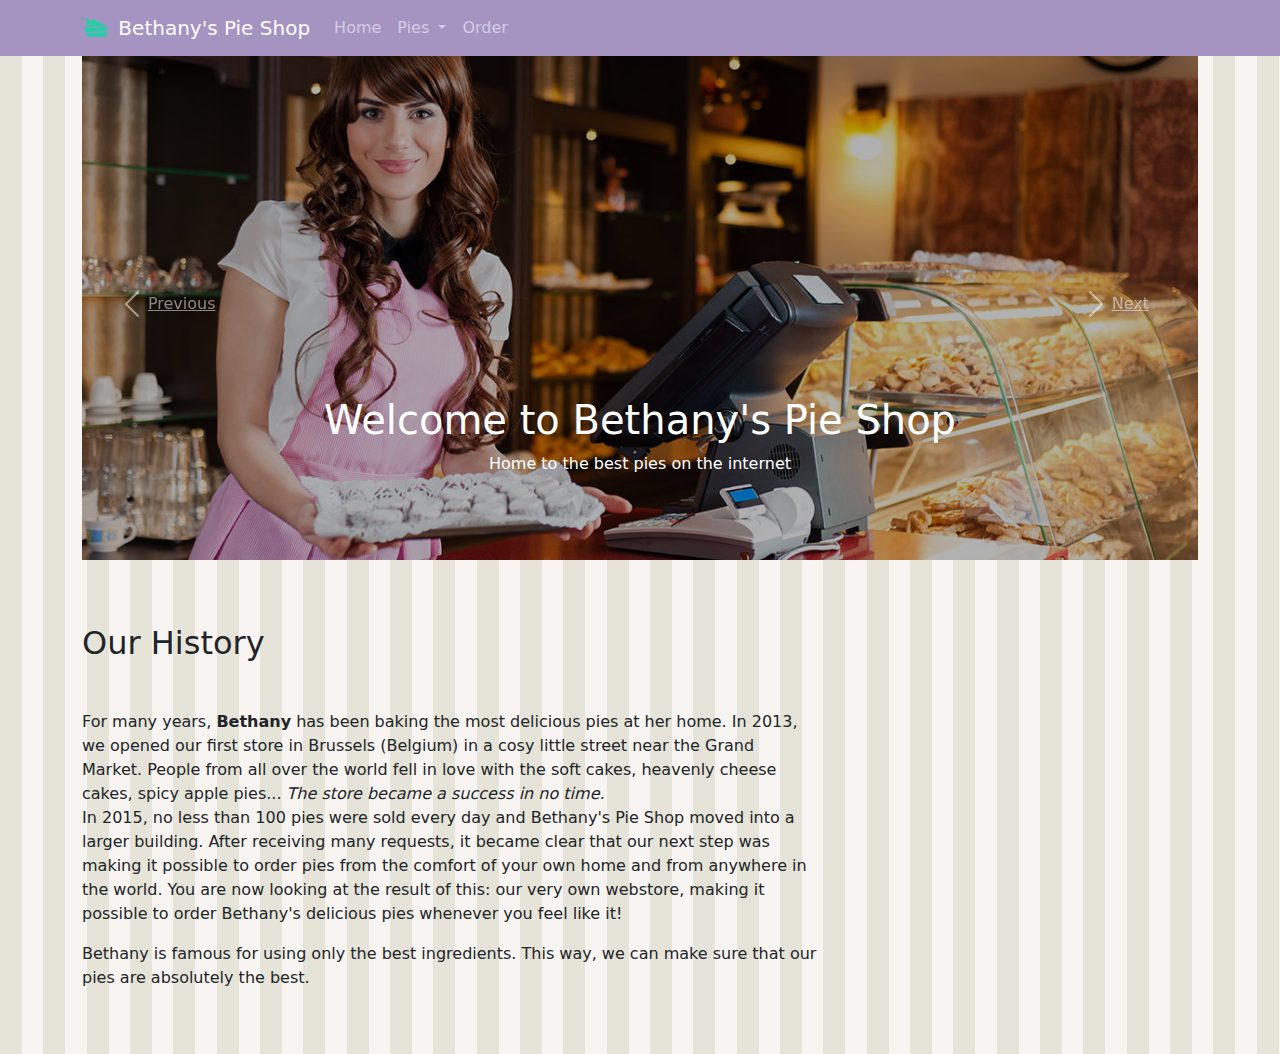
<file: index.html>
<!DOCTYPE html>

<html>

<head>
  <meta charset="utf-8">
  <meta name="viewport" content="width=device-width, initial-scale=1, shrink-to-fit=no">
  <link rel="stylesheet" href="css/bootstrap.css">
  <link rel="stylesheet" href="css/site.css">
  <script src="https://ajax.googleapis.com/ajax/libs/jquery/3.5.1/jquery.min.js"></script>
</head>

<body>

  <header>
    <nav class="navbar navbar-expand-sm navbar-dark fixed-top bg-primary">
      <div class="container">
        <a class="navbar-brand" href="index.html">
          <img src="images/pie.png" width="30" height="30" class="d-inline-block align-top" alt="">
          Bethany's Pie Shop</a>
          <button class="navbar-toggler" type="button" data-toggle="collapse" data-target="#navbarCollapse"
             aria-controls="navbarCollapse" aria-expanded="false" aria-label="Toggle navigation">
                <span class="navbar-toggler-icon"></span>
            </button>
        <div class="collapse navbar-collapse" id="navbarCollapse">
          <ul class="nav navbar-nav mr-auto">
            <li class="nav-item active">
              <a class="nav-link" href="index.html">Home</a>
            </li>
            <li class="nav-item dropdown">
              <a class="nav-link dropdown-toggle" href="#" id="navbarDropdown" 
                    role="button" data-toggle="dropdown" aria-haspopup="true" aria-expanded="false">
                    Pies
                </a>
                <div class="dropdown-menu" aria-labelledby="navbarDropdown">
                    <a class="dropdown-item" href="allpies.html">Fruit pies</a>
                    <a class="dropdown-item" href="allpies.html">Cheese cakes</a>
                    <a class="dropdown-item" href="seasonpie.html">Seasonal pies</a>
                    <div class="dropdown-divider"></div>
                    <a class="dropdown-item" href="allpies.html">All pies</a>
                </div>
            </li>
            <li class="nav-item">
              <a class="nav-link" href="order.html">Order</a>
            </li>
          </ul>
        </div>
      </div>
    </nav>
  </header>

  <main class="container" role="main">

    <div id="welcomeCarousel" class="carousel slide" data-ride="carousel">
        <ol class="carousel-indicators">
            <li data-target="#welcomeCarousel" data-slide-to="0" class="active"></li>
            <li data-target="#welcomeCarousel" data-slide-to="1" ></li>
            <li data-target="#welcomeCarousel" data-slide-to="2" ></li>
        </ol>
        <div class="carousel-inner">
            <div class="carousel-item active welcome-carousel-image1">
                <div class="container">
                    <div class="carousel-caption">
                        <h1>Welcome to Bethany's Pie Shop</h1>
                        <p>Home to the best pies on the internet</p>
                    </div>
                </div>
            </div>
            
            <div class="carousel-item welcome-carousel-image2">
                <div class="container">
                    <div class="carousel-caption text-left">
                        <h1>Discover our pie subscription</h1>
                        <p>Our delicious pies delivered to your door. Every week</p>
                        <p><a class="btn btn-lg btn-primary" href="piesubscription.html" role="button">Sign up today</a></p>
                    </div>
                </div>
            </div>
            <div class="carousel-item welcome-carousel-image3">
                <div class="container">
                    <div class="carousel-caption text-right">
                        <h1>Browse the pies of summer</h1>
                        <p>Every season has its pies. Enjoy our summer fruit pies now.</p>
                        <p><a class="btn btn-lg btn-primary" href="fruits.html" role="button"> Fruits pies</a></p>
                    </div>
                </div>
            </div>
        </div>
        <a class="carousel-control-prev" href="#welcomeCarousel" role="button" data-slide="prev">
            <span class="carousel-control-prev-icon" aria-hidden="true"></span>
            <span class="sr-only">Previous</span>
        </a>
        <a class="carousel-control-next" href="#welcomeCarousel" role="button" data-slide="next">
            <span class="carousel-control-next-icon" aria-hidden="true"></span>
            <span class="sr-only">Next</span>
        </a>
    </div>

    <div class="row">
      <div class="col-md-8">
        <h2 class="pb-4 mb-4 font-italic">
          Our History
        </h2>
        <p>
          For many years, <b>Bethany</b> has been baking the most delicious pies at her home. In 2013, we
          opened our first
          store in Brussels (Belgium) in a cosy little street near the Grand Market. People from all over the
          world fell
          in love
          with the soft cakes, heavenly cheese cakes, spicy apple pies... <i>The store became a success in no
            time.</i>
          <br>In 2015, no less than 100 pies were sold every day and Bethany's Pie Shop moved into a larger
          building.
          After receiving many requests, it became clear that our next step was making it possible to order
          pies from the
          comfort of your own home and from anywhere in the world. You are now looking at the result of this:
          our very own
          webstore, making it possible to order Bethany's delicious pies whenever you feel like it!
        </p>
        <p>
          Bethany is famous for using only the best ingredients. This way, we can make sure
          that our pies are absolutely the best.
        </p>
      </div>

    </div>

  </main>
  <script src="https://code.jquery.com/jquery-3.4.1.slim.min.js"></script>
  <script src="js/bootstrap.js"></script>
</body>

</html>
</file>
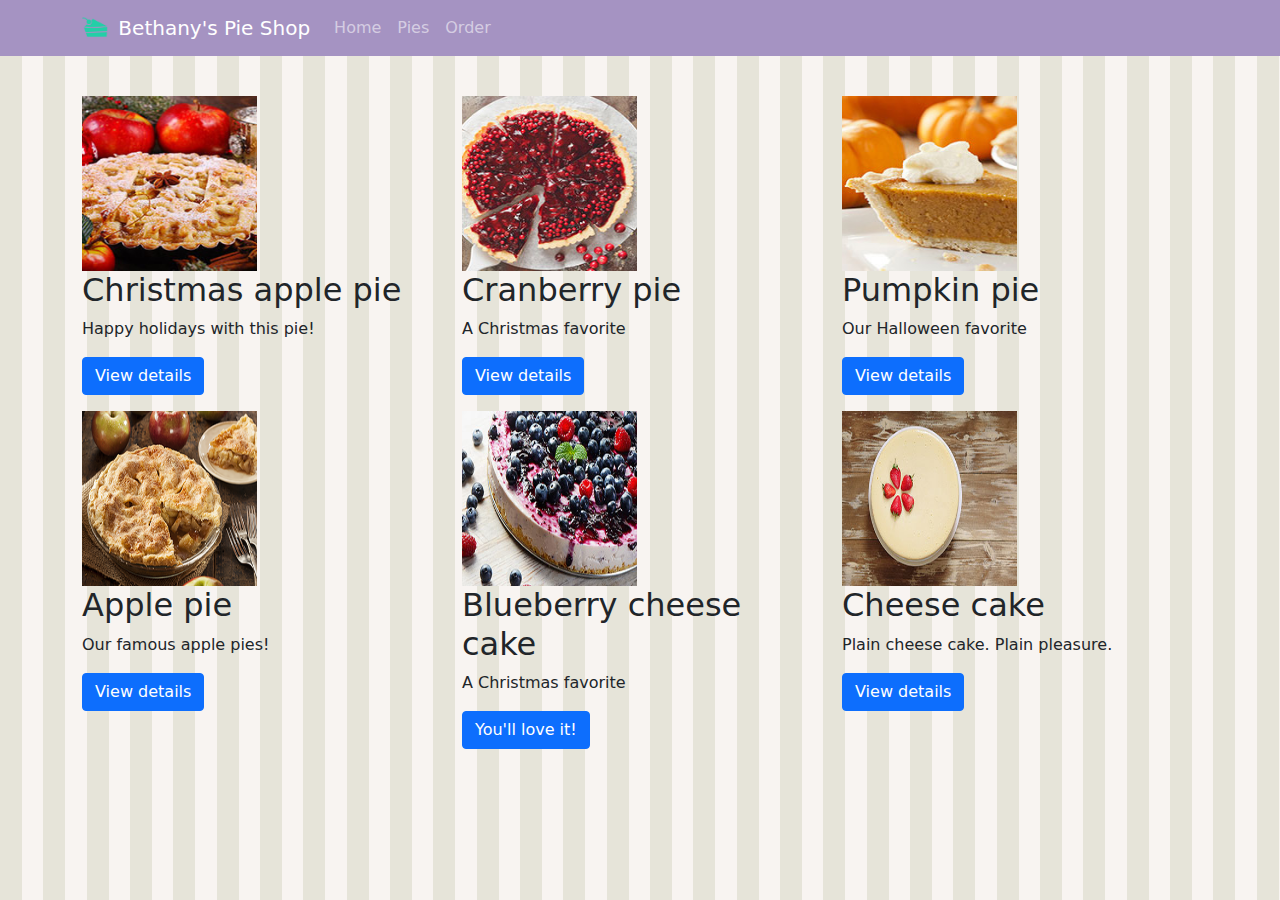
<file: allpies.html>
<!DOCTYPE html>

<html>

<head>
    <meta charset="utf-8">
    <meta name="viewport" content="width=device-width, initial-scale=1, shrink-to-fit=no">
    <link rel="stylesheet" href="css/bootstrap.css">
    <link rel="stylesheet" href="css/site.css">
</head>

<body>
    <header>
        <nav class="navbar navbar-expand-md navbar-dark fixed-top bg-primary">
            <div class="container">
                <a class="navbar-brand" href="index.html">
                    <img src="images/pie.png" width="30" height="30" class="d-inline-block align-top" alt="">
                        Bethany's Pie Shop</a>
                <button class="navbar-toggler" type="button" data-toggle="collapse" data-target="#navbarCollapse"
                    aria-controls="navbarCollapse" aria-expanded="false" aria-label="Toggle navigation">
                    <span class="navbar-toggler-icon"></span>
                </button>
                <div class="collapse navbar-collapse" id="navbarCollapse">
                    <ul class="navbar-nav mr-auto">
                        <li class="nav-item active">
                            <a class="nav-link" href="index.html">Home</a>
                        </li>
                        <li class="nav-item">
                            <a class="nav-link" href="allpies.html">Pies</a>
                        </li>
                        <li class="nav-item">
                            <a class="nav-link" href="order.html">Order</a>
                        </li>
                    </ul>
                </div>
            </div>
        </nav>
    </header>

    <main role="main">

        <div class="container mt-5">
            <div class="row">
                <div class="col-md-4">
                    <img width="175" height="175" src="images/products/christmasapplepiesmallsquare.jpg">
                    <h2>Christmas apple pie</h2>
                    <p>Happy holidays with this pie!</p>
                    <p><a class="btn btn-primary" href="applepie.html" role="button">View details</a></p>
                </div>
                <div class="col-md-4">
                    <img width="175" height="175" src="images/products/cranberrypiesmallsquare.jpg">
                    <h2>Cranberry pie</h2>
                    <p>A Christmas favorite</p>
                    <p><a class="btn btn-primary" href="applepie.html" role="button">View details</a></p>
                </div>
                <div class="col-md-4">
                    <img width="175" height="175" src="images/products/pumpkinpiesmallsquare.jpg">
                    <h2>Pumpkin pie</h2>
                    <p>Our Halloween favorite</p>
                    <p><a class="btn btn-primary" href="applepie.html" role="button">View details</a></p>
                </div>
            </div>

            <div class="row">
                <div class="col-md-4">
                    <img width="175" height="175" src="images/products/applepiesmall.jpg">
                    <h2>Apple pie</h2>
                    <p>Our famous apple pies!</p>
                    <p><a class="btn btn-primary" href="applepie.html" role="button">View details</a></p>
                </div>
                <div class="col-md-4">
                    <img width="175" height="175" src="images/products/blueberrycheesecakesmall.jpg">
                    <h2>Blueberry cheese cake</h2>
                    <p>A Christmas favorite</p>
                    <p><a class="btn btn-primary" href="applepie.html" role="button">You'll love it!</a></p>
                </div>
                <div class="col-md-4">
                    <img width="175" height="175" src="images/products/cheesecakesmall.jpg">
                    <h2>Cheese cake</h2>
                    <p>Plain cheese cake. Plain pleasure.</p>
                    <p><a class="btn btn-primary" href="applepie.html" role="button">View details</a></p>
                </div>
            </div>
        </div>
    </main>
</body>

</html>
</file>
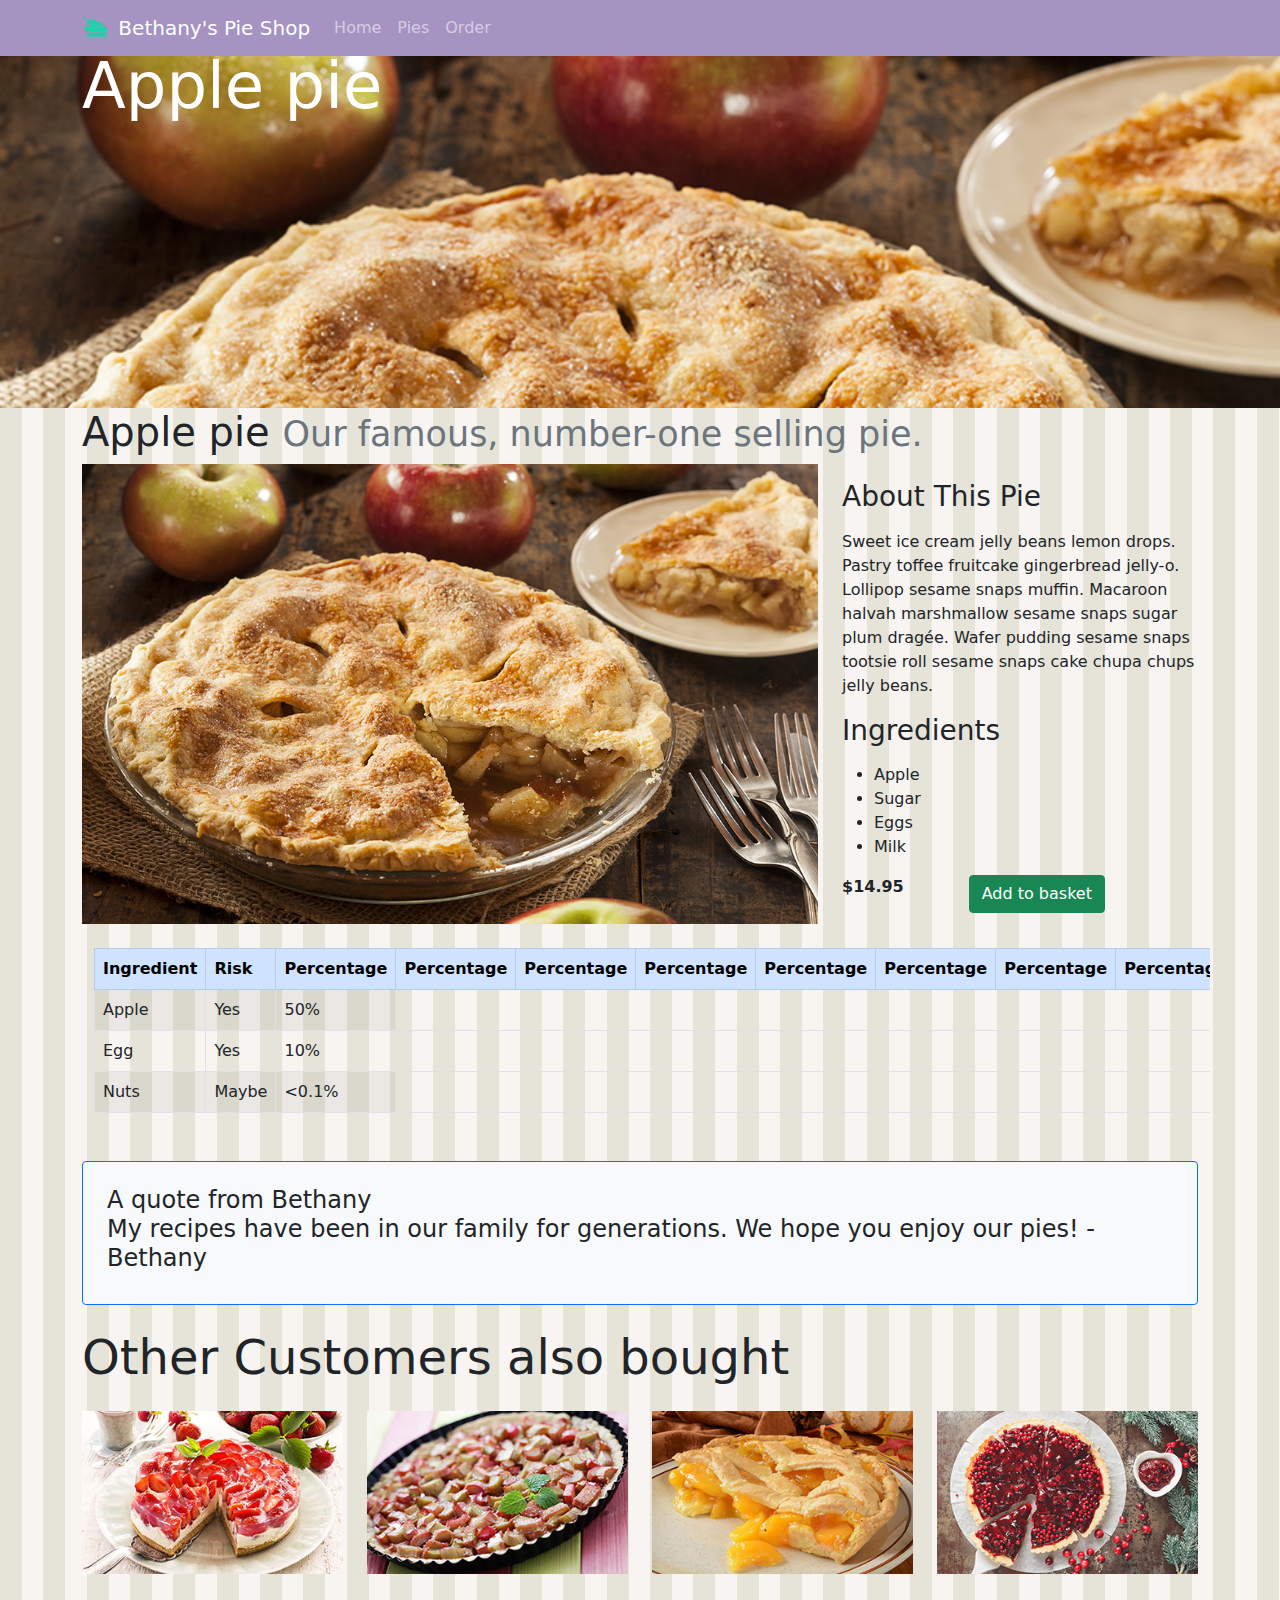
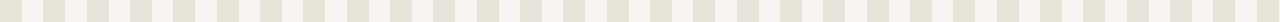
<file: applepie.html>
<!DOCTYPE html>

<html>

<head>
    <meta charset="utf-8">
    <meta http-equiv="" content="0; url=">
    <meta name="viewport" content="width=device-width, initial-scale=1.0">
    <link rel="stylesheet" href="css/bootstrap.css">
    <link rel="stylesheet" href="css/site.css">
    
    
</head>

<body>

    <header>
        <nav class="navbar navbar-expand-sm navbar-dark fixed-top bg-primary">
            <div class="container">
                <a class="navbar-brand" href="index.html">
                    <img src="images/pie.png" width="30" height="30" class="d-inline-block align-top" alt="">
                        Bethany's Pie Shop
                </a>
                <div class="collapse navbar-collapse " id="navbarCollapse">
                    <ul class="nav navbar-nav mr-auto">
        
                        <li class="nav-item active">
                            <a class="nav-link " href="index.html">Home</a>
                        </li>
                        <li class="nav-item">
                            <a class="nav-link " href="allpies.html">Pies</a>
                        </li>
                        <li class="nav-item">
                            <a class="nav-link" href="order.html">Order</a>
                        </li>

                    </ul>
                </div>
            </div>
        </nav>
        
    </header>
    <main role="main">

        <div class="jumbotron jumbotron-detail-apple-pie">
           <div class="container">
                <h1 class="display-3 text-white">Apple pie</h1>
            </div>
        </div>
        <div class="container">
            
            <h1>Apple pie
                <small class="text-muted">Our famous, number-one selling pie.</small>
            </h1> 
           
            <div class="row">
                <div class="col-md-8">
                    <img src="images/products/applepie.jpg" class="rounded-lg img-fluid" alt="Image of apple pie">
                </div>

                <div class="col-md-4">
                    <h3 class="my-3 text-capitalize">About this pie</h3>
                    <p>Sweet ice cream jelly beans lemon drops. Pastry toffee fruitcake gingerbread jelly-o.
                        Lollipop sesame snaps muffin. Macaroon halvah marshmallow sesame snaps sugar plum dragée.
                        Wafer pudding sesame snaps tootsie roll sesame snaps cake chupa chups jelly beans.</p>
                    <h3 class="my-3">Ingredients</h3>
                    <ul>
                        <li>Apple</li>
                        <li>Sugar</li>
                        <li>Eggs</li>
                        <li>Milk</li>
                    </ul>
                    <div class="row">
                        <div class="col-md-4">
                            <strong>$14.95</strong>
                        </div>
                        <div class="col-md-8 float-right">
                            <a type="button" href="shoppingbasket.html" data-toggle="modal" data-target="#addToBasketModal" class="btn btn-success">
                                Add to basket
                            </a>
                        </div>
                    </div>
                </div>
            </div>
            <div class="row">
                <div class="table-responsive p-4">
                <table class="table table-striped table-hover table-bordered">
                    <thead class="table-primary">
                        <tr>
                            <th>Ingredient </th>
                            <th>Risk</th>
                            <th>Percentage</th>
                            <th>Percentage</th>
                            <th>Percentage</th>
                            <th>Percentage</th>
                            <th>Percentage</th>
                            <th>Percentage</th>
                            <th>Percentage</th>
                            <th>Percentage</th>
                            <th>Percentage</th>
                        </tr>
                    </thead>
                    <tbody>
                        <tr>
                            <td>Apple</td>
                            <td>Yes</td>
                            <td>50%</td>
                        </tr>
                        <tr>
                            <td>Egg</td>
                            <td>Yes</td>
                            <td>10%</td>
                        </tr>
                        <tr>
                            <td>Nuts</td>
                            <td>Maybe</td>
                            <td>&lt;0.1%</td>
                        </tr>
                    </tbody>
                </table>
            </div>
            </div>
            <div class="p-4 mb-3 mt-2 bg-light rounded border border-primary">
                <h4>A quote from Bethany
                    <p class="mb-0 font-italic"> My recipes have been in our family for generations. We hope you enjoy
                        our pies! -
                        Bethany
                    </p>
                </h4>
            </div>
            <h3 class="display-5 my-4"> Other Customers also bought</h3>
            <div class="row">
                <div class="col-md-3 col-sm-6">
                    <a href="applepie.html">
                        <img class="img-fluid" src="images/products/strawberrycheesecakesmall.jpg" alt="">
                    </a>
                </div> 
                <div class="col-md-3 col-sm-6">
                    <a href="applepie.html">
                        <img class="img-fluid" src="images/products/rhubarbpiesmall.jpg" alt="">
                    </a>
                </div>
                <div class="col-md-3 col-sm-6">
                    <a href="applepie.html">
                        <img class="img-fluid" src="images/products/peachpiesmall.jpg" alt="">
                    </a>
                </div>
                <div class="col-md-3 col-sm-6">
                    <a href="applepie.html">
                        <img class="img-fluid" src="images/products/cranberrypiesmall.jpg" alt="">
                    </a>
                </div>
            </div>
            
        </div>
    </main>

    <div class="modal fade" tabindex="-1" id="addToBasketModal" role="dialog">
        <div class="modal-dialog">
            <div class="modal-content">
                <div class="modal-header">
                    <h5 class="modal-title">Bethany's Pie Shop</h5>
                    <button type="button" class="close" data-dismiss="modal" aria-label="close">
                        <span aria-hidden="true">&times;</span>
                    </button>
                </div>
                <div class="modal-body">
                    <p>Apple pie was added to your basket </p>
                </div>
                <div class="modal-footer">
                    <button type="button" class="btn btn-secondary" data-dismiss="modal">continue shopping </button>
                    <button type="button" class="btn btn-primary">view basket</button>
                </div>
            </div>
        </div>
    </div>

    <script src="https://code.jquery.com/jquery-3.4.1.slim.min.js"></script>
    <script src="js/bootstrap.js"></script>
</body>

</html>
</file>
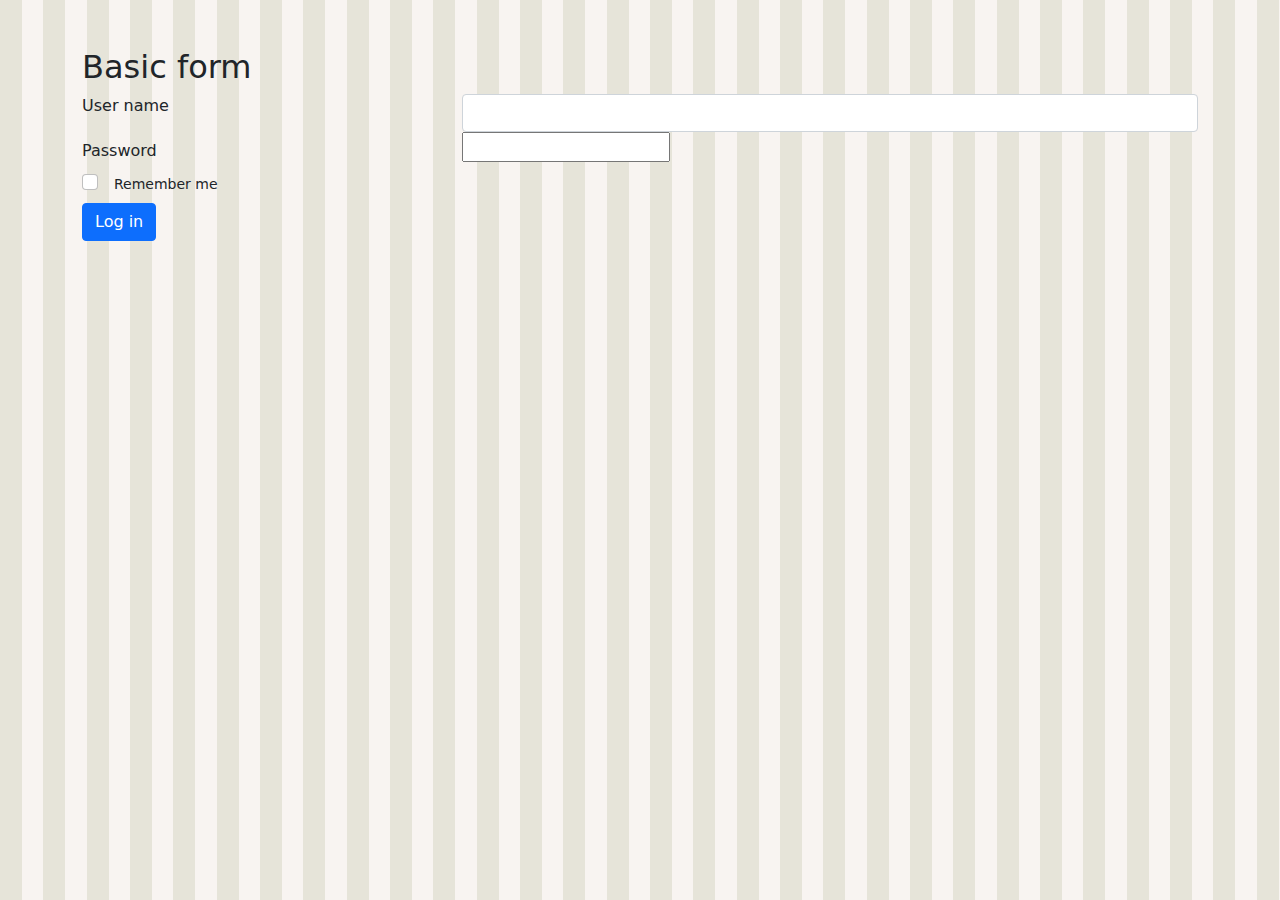
<file: basicform.html>
<!DOCTYPE html>
<html lang="en">
<head>
    <meta charset="UTF-8">
    <meta http-equiv="X-UA-Compatible" content="IE=edge">
    <meta name="viewport" content="width=device-width, initial-scale=1.0">
    <title>Document</title>
    <link rel="stylesheet" href="css/bootstrap.css">
    <link rel="stylesheet" href="css/site.css">
</head>
<body>

    <div class="container">
        <h2> Basic form</h2>
        <div class="row">
            <form action="">
                <div class="form-group row">
                    <label for="userNameInput" class="col-sm-4">User name</label>
                    <div class="col-sm-8">
                        <input type="text" class="form-control" name="" id="userNameInput">
                    </div>
                </div>
                <div class="form-group row">
                    <label for="passwordInput" class="col-sm-4 col-form-label"> Password</label>
                    <div class="col-sm-8">
                        <input type="password" name="" id="passwordInput">
                    </div>
                </div>
                <div class="form-group form-check">
                    <input type="checkbox" class="form-check-input" name="" id="rememberMeCheck">
                    <label class="form-check-label form-control-sm" for="rememberMeCheck">Remember me</label>
                </div>
                <button type="submit" class="btn btn-primary">Log in</button>
            </form>
        </div>

    </div>
    
</body>
</html>
</file>
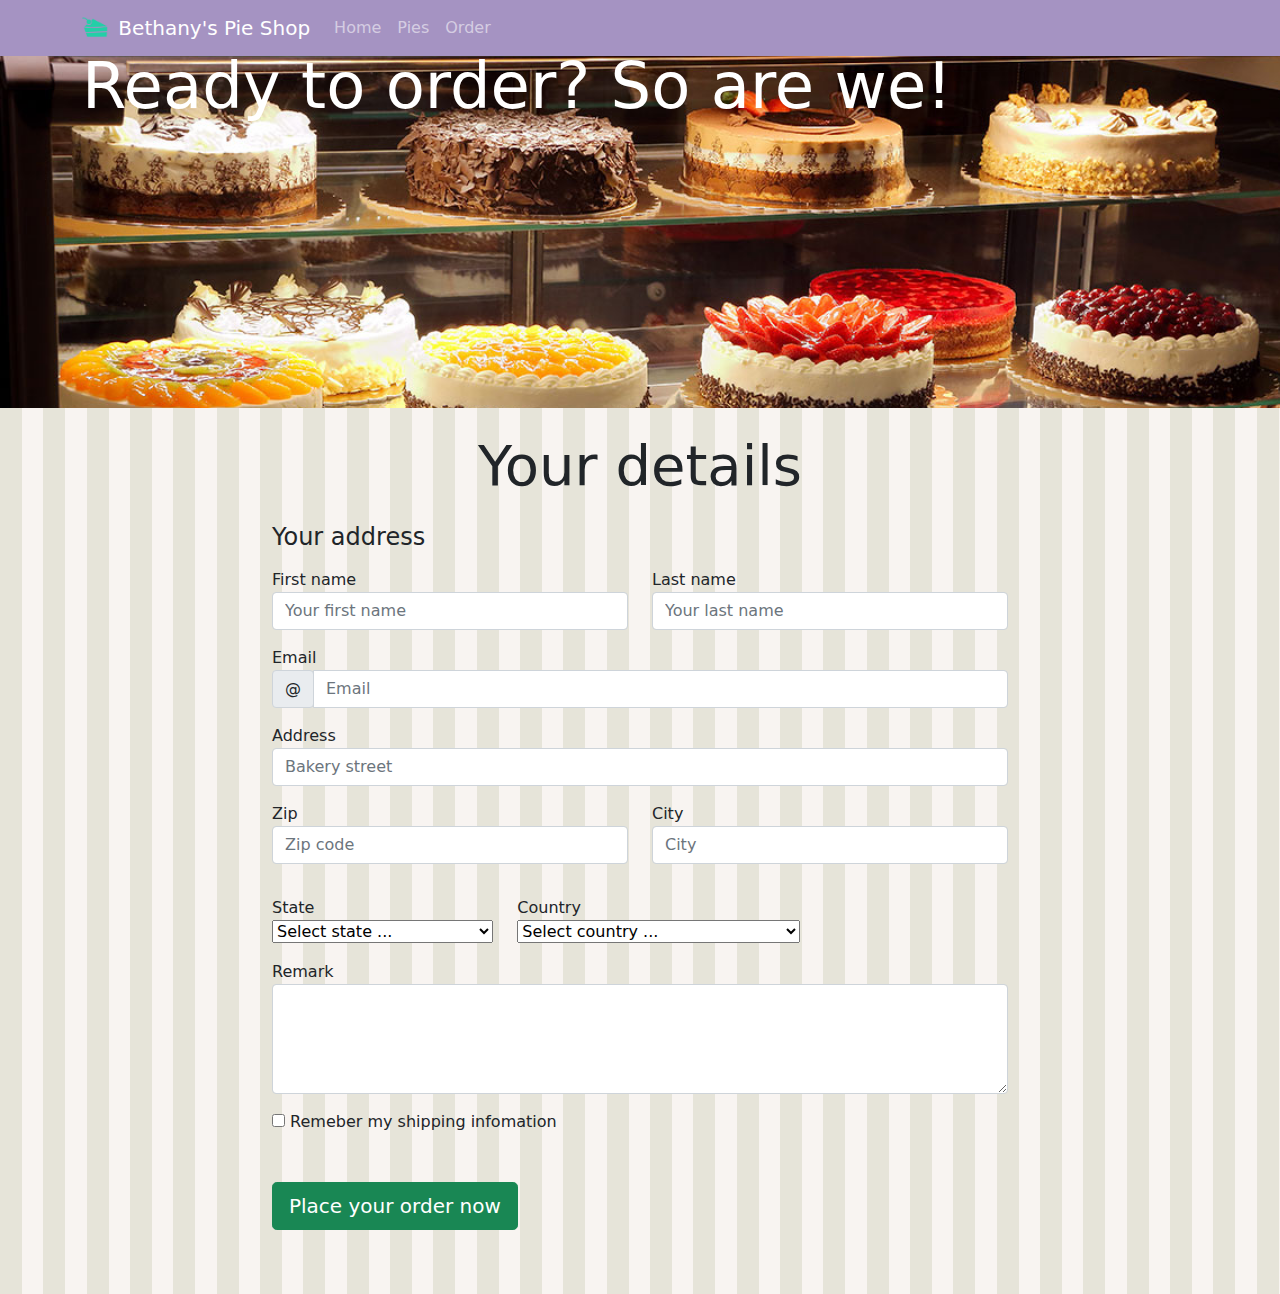
<file: order.html>
<!DOCTYPE html>

<html>

<head>
    <meta charset="utf-8">
    <meta name="viewport" content="width=device-width, initial-scale=1, shrink-to-fit=no">
    <link rel="stylesheet" href="css/bootstrap.css">
    <link rel="stylesheet" href="css/site.css">
</head>

<body>
    <header>
        <nav class="navbar navbar-expand-md navbar-dark fixed-top bg-primary">
            <div class="container">
                <a class="navbar-brand" href="index.html">
                    <img src="images/pie.png" width="30" height="30" class="d-inline-block align-top" alt="">
                        Bethany's Pie Shop</a>
                
                <div class="collapse navbar-collapse" id="navbarCollapse">
                    <ul class="navbar-nav mr-auto">
                        <li class="nav-item active">
                            <a class="nav-link" href="index.html">Home</a>
                        </li>
                        <li class="nav-item">
                            <a class="nav-link" href="allpies.html">Pies</a>
                        </li>
                        <li class="nav-item">
                            <a class="nav-link" href="order.html">Order</a>
                        </li>
                    </ul>
                </div>
            </div>
        </nav>
    </header>

    <main role="main">
        <div class="jumbotron jumbotron-other container-fluid">
            <div class="container">
                <h1 class="display-3 text-white">Ready to order? So are we!</h1>
            </div>
        </div>

        <div class="container">

            <div class="p-2 pt-md-4 pb-md-3 mx-auto text-center">
                <h1 class="display-4">Your details</h1>
            </div>

            <div class="row">
                <div class="col-md-8 offset-2">
                    <h4 class="mb-3">Your address</h4>
                    <form action="order.html" method="get">
                        <div class="row">
                            <div class="col-md-6 mb-3 form-group">
                                <label for="firstName">First name</label>
                                <input type="text" class="form-control" id="firstName" placeholder="Your first name">
                            </div>
                            <div class="col-md-6 mb-3 form-group">
                                <label for="lastName">Last name</label>
                                <input type="text" class="form-control" id="lastName" placeholder="Your last name" 
                                value="">

                            </div>
                            <div class="mb-3 form-group">
                                <label for="email">Email</label>
                                <div class="input-group">
                                    <div class="input-group-prepend">
                                        <span class="input-group-text">@</span>
                                    </div>
                                    <input type="text" class="form-control" id="email" placeholder="Email">
                                </div>
                            </div>
                            <div class="mb-3 form-group">
                                <label for="address">Address</label>
                                <input type="text" class="form-control" id="address" placeholder="Bakery street">
                            </div>
                            <div class="mb-3">
                                <div class="row">
                                    <div class="col-md-6 mb-3 form-group">
                                        <label for="zip">Zip</label>
                                        <input type="text" class="form-control" id="zip" placeholder="Zip code">
                                    </div>
                                    <div class="col-md-6 mb-3 form-group ">
                                        <label for="city">City</label>
                                        <input type="text" class="form-control" id="city" placeholder="City">
                                    </div>
                                </div>

                            </div>
                            <div class="row">
                                <div class="col-md-4 mb-3 form-group">
                                    <label for="state" >State</label>
                                    <select class="custom-select w-100" id="state">
                                        <option value="">Select state ...</option>
                                        <option>Rivers</option>
                                        <option> Imo</option>
                                        <option> Abia</option>
                                        <option> Akwa Ibom</option>

                                    </select>
                                </div>
                                <div class="col-md-5 mb-3 form-group" >
                                    <label for="country">Country</label>
                                    <select class="custom-select w-100" id="country">
                                        <option value=""> Select country ...</option>
                                        <option> Nigeria</option>
                                        <option> Ghana</option>
                                    </select>
                                </div>
                            </div>
                            <div class="mb-3">
                                <div class="form-group">
                                    <label for="remark">Remark</label>
                                    <textarea class="form-control" id="remark" rows="4"></textarea>
                                </div>
                            </div>
                            <div class="mb-5">
                                <div class="custom-control custom-checkbox">
                                    <input type="checkbox" class="custom-control-input" id="saveShipping">
                                    <label class="custom-control-label" for="saveShipping">Remeber my shipping infomation</label>
                                </div>
                            </div>
                        </div>
                        <button class="btn btn-success btn-lg btn-block mb-3" type="submit">Place your order now</button>
                    </form>
                </div>
            </div>
        </div>
    </main>
</body>

</html>
</file>
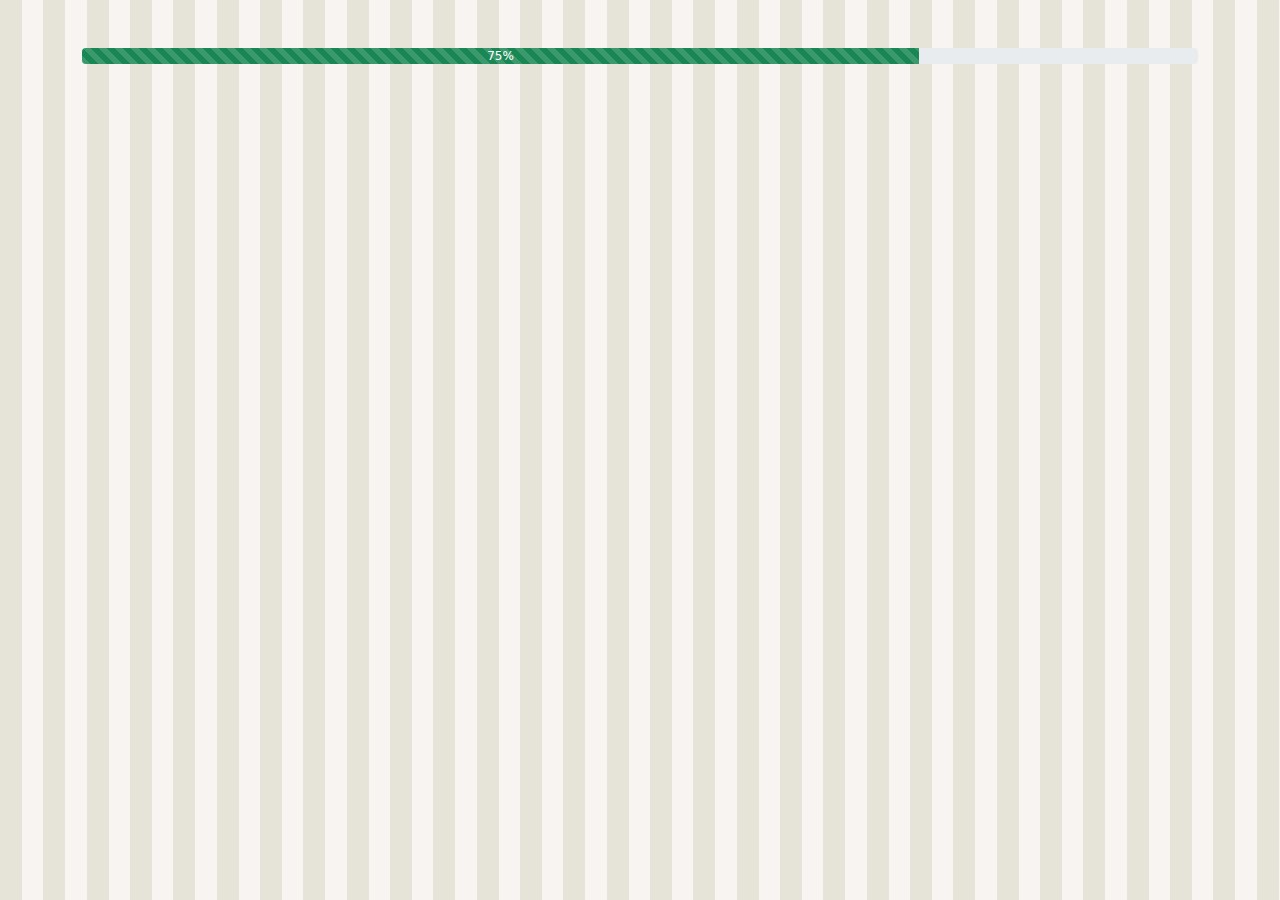
<file: progressbar.html>
<!DOCTYPE html>
<html lang="en">
<head>
    <meta charset="UTF-8">
    <meta http-equiv="X-UA-Compatible" content="IE=edge">
    <meta name="viewport" content="width=device-width, initial-scale=1.0">
    <title>Document</title>
    <link rel="stylesheet" href="css/bootstrap.css">
    <link rel="stylesheet" href="css/site.css">
</head>
<body>
    <div class="container">
        <div class="progress">
            <div class="progress-bar w-75 bg-success progress-bar-striped progress-bar-animated"  
            role="progressbar" aria-valuemin="0" aria-valuemax="100">75%</div>
        </div>
    </div>
</body>
</html>
</file>
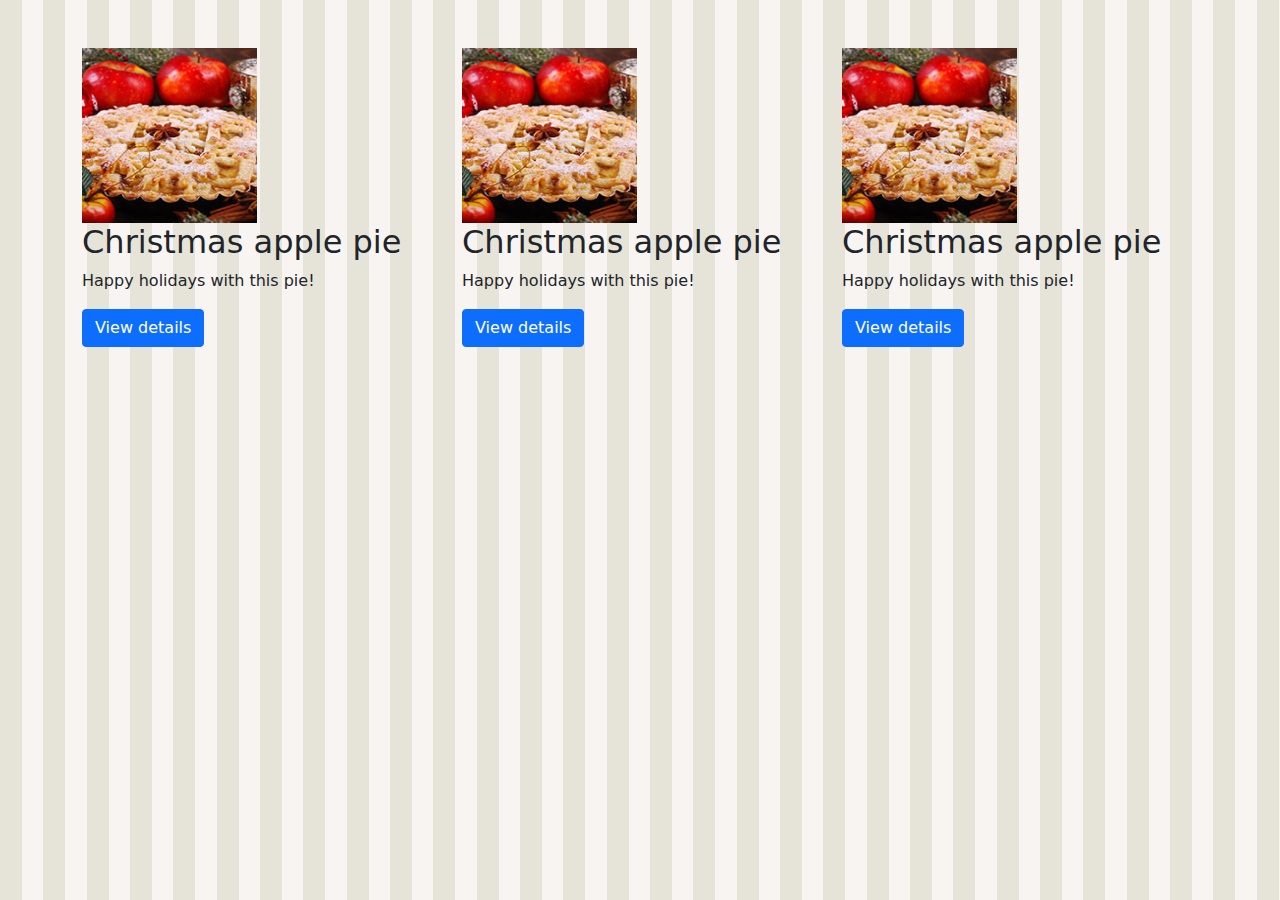
<file: seasonpie.html>
<!DOCTYPE html>
<html lang="en">
<head>
    <meta charset="UTF-8">
    <meta http-equiv="X-UA-Compatible" content="IE=edge">
    <meta name="viewport" content="width=device-width, initial-scale=1.0">
    <title>Document</title>
    <link rel="stylesheet" href="css/bootstrap.css">
    <link rel="stylesheet" href="css/site.css">
</head>
<body>
    <div class="container">
        <div class="row">
            <div class="col-md-4">
                <img width="175" height="175" src="images/products/christmasapplepiesmallsquare.jpg" alt="">
                <h2>Christmas apple pie</h2>
                <p>Happy holidays with this pie! </p>
                <p><a class="btn btn-primary" href="applepie.html" role="button">View details</a> </p>
            </div>
            <div class="col-md-4">
                <img width="175" height="175" src="images/products/christmasapplepiesmallsquare.jpg" alt="">
                <h2>Christmas apple pie</h2>
                <p>Happy holidays with this pie! </p>
                <p><a class="btn btn-primary" href="applepie.html" role="button">View details</a> </p>
            </div>
            <div class="col-md-4">
                <img width="175" height="175" src="images/products/christmasapplepiesmallsquare.jpg" alt="">
                <h2>Christmas apple pie</h2>
                <p>Happy holidays with this pie! </p>
                <p><a class="btn btn-primary" href="applepie.html" role="button">View details</a> </p>
            </div>
        </div>
    </div>
    
</body>
</html>
</file>
<file: css/site.css>
body{
    padding-top: 3rem;
    padding-bottom: 3rem;
    background-image: url(../images/pattern.png);
    background-repeat: repeat;
}

.bg-primary {
    background-color: #a593c2 !important;
}

.jumbotron-other {
    background: url('../images/carousel3.jpg') no-repeat fixed;
}

.jumbotron-detail-apple-pie{
    background: url('../images/products/applepie.jpg') no-repeat fixed;
}

.jumbotron{
    height: 40vh;
    background-size:cover;
}

.carousel {
    margin-bottom: 4rem;
}

.carousel-caption {
    bottom: 3rem;
    z-index: 10;
}

.carousel-item {
    height: 32rem;
    max-width: 100vw;
    background-size: cover;
    background-position: center center;
    background-repeat:no-repeat
}

.welcome-carousel-image1 {
    box-shadow: inset 0 0 0 100vw rgba(0,0,0,0.3);
    background-image: url(../images/carousel1.jpg );
}

.welcome-carousel-image2 {
    box-shadow: inset 0 0 0 100vw rgba(0,0,0,0.3);
    background-image: url(../images/carousel2.jpg);
}

.welcome-carousel-image3 {
    box-shadow: inset 0 0 0 100vw rgba(0,0,0,0.3);
    background-image: url(../images/carousel3.jpg);
}
</file>
